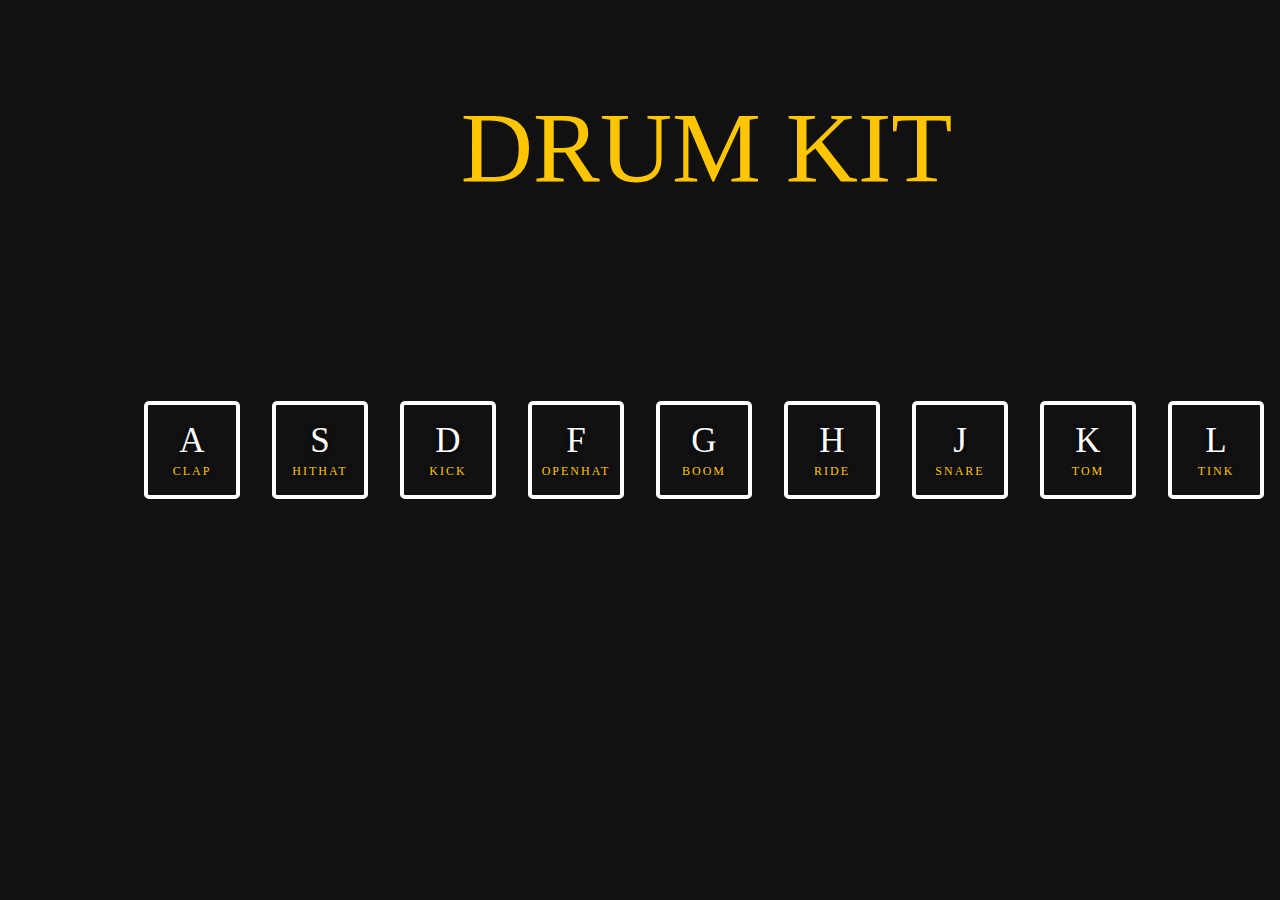
<file: project-01 Drum Kit/index.html>
<!DOCTYPE html>
<html lang="en">
<head>
    <meta charset="UTF-8">
    <meta name="viewport" content="width=device-width, initial-scale=1.0">
    <title>Drum kit 🥁</title>
    <link rel="stylesheet" href="style.css">
</head>
<body>
    <h1>Drum kit </h1>
    <div class="keys">
        <div data-key="65" class="key">
            <kbd>A</kbd>
            <span class="sound">clap</span>
        </div>
        <div data-key="83" class="key">
            <kbd>S</kbd>
            <span class="sound">hithat</span>
        </div>
        <div data-key="68" class="key">
            <kbd>D</kbd>
            <span class="sound">kick</span>
        </div>
        <div data-key="70" class="key">
            <kbd>F</kbd>
            <span class="sound">openhat</span>
        </div>
        <div data-key="71" class="key">
            <kbd>G</kbd>
            <span class="sound">boom</span>
        </div>
        <div data-key="72" class="key">
            <kbd>H</kbd>
            <span class="sound">ride</span>
        </div>
        <div data-key="74" class="key">
            <kbd>J</kbd>
            <span class="sound">snare</span>
        </div>
        <div data-key="75" class="key">
            <kbd>K</kbd>
            <span class="sound">tom</span>
        </div>
        <div data-key="76" class="key">
            <kbd>L</kbd>
            <span class="sound">tink</span>
        </div>
    </div>
    <audio data-key="65" src="./sounds/clap.wav"></audio>
    <audio data-key="83" src="./sounds/hipicolo.wav"></audio>
    <audio data-key="68" src="./sounds/ELKICK3.wav"></audio>
    <audio data-key="70" src="./sounds/lotom.wav"></audio>
    <audio data-key="71" src="./sounds/00s-damped-hip-hop-hat-one-shot-d-key-12-dLB.wav"></audio>
    <audio data-key="72" src="./sounds/909ride.wav"></audio>
    <audio data-key="74" src="./sounds/clean-snare-sample-a-key-06-oV5.wav"></audio>
    <audio data-key="75" src="./sounds/tom.wav"></audio>
    <audio data-key="76" src="./sounds/subtle-reverb-open-hi-hat-sound-a-key-02-xkq.wav"></audio>
    
    
    
    <script src="script.js"></script>
</body>
</html>
</file>
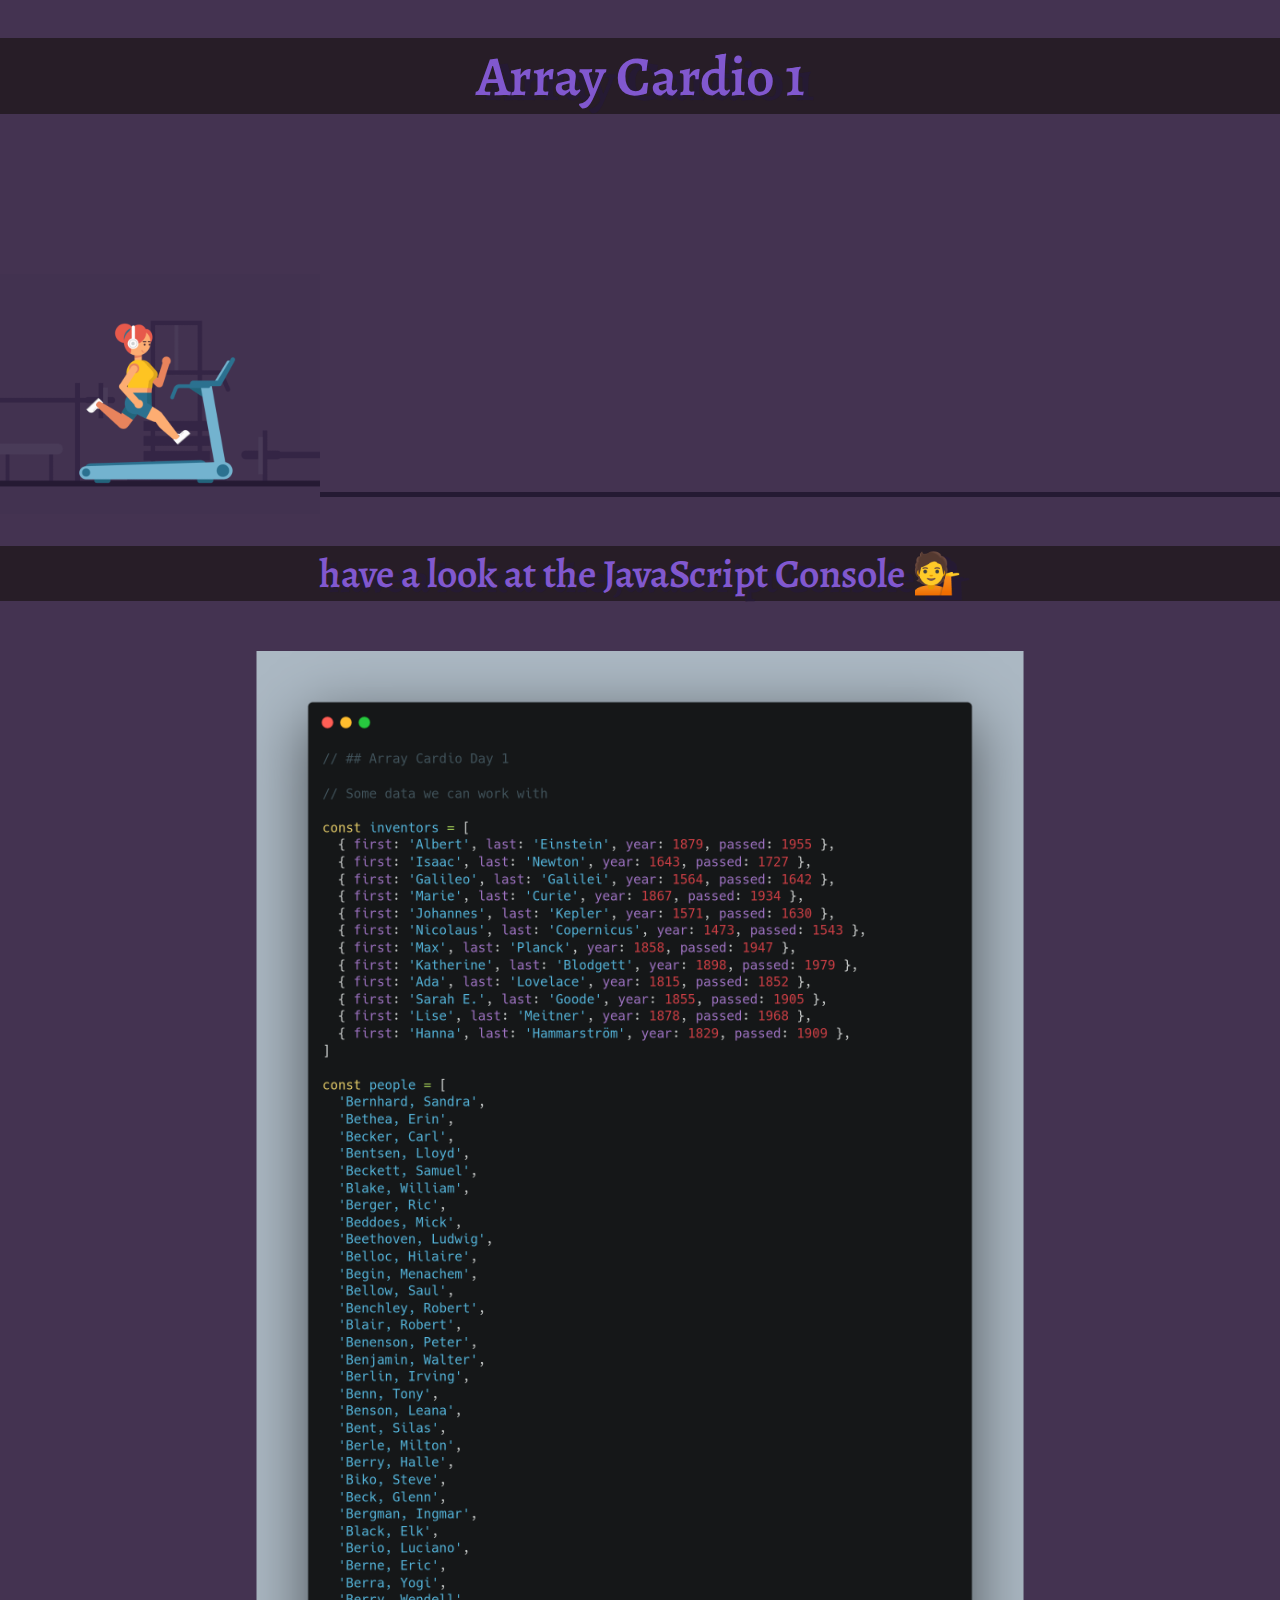
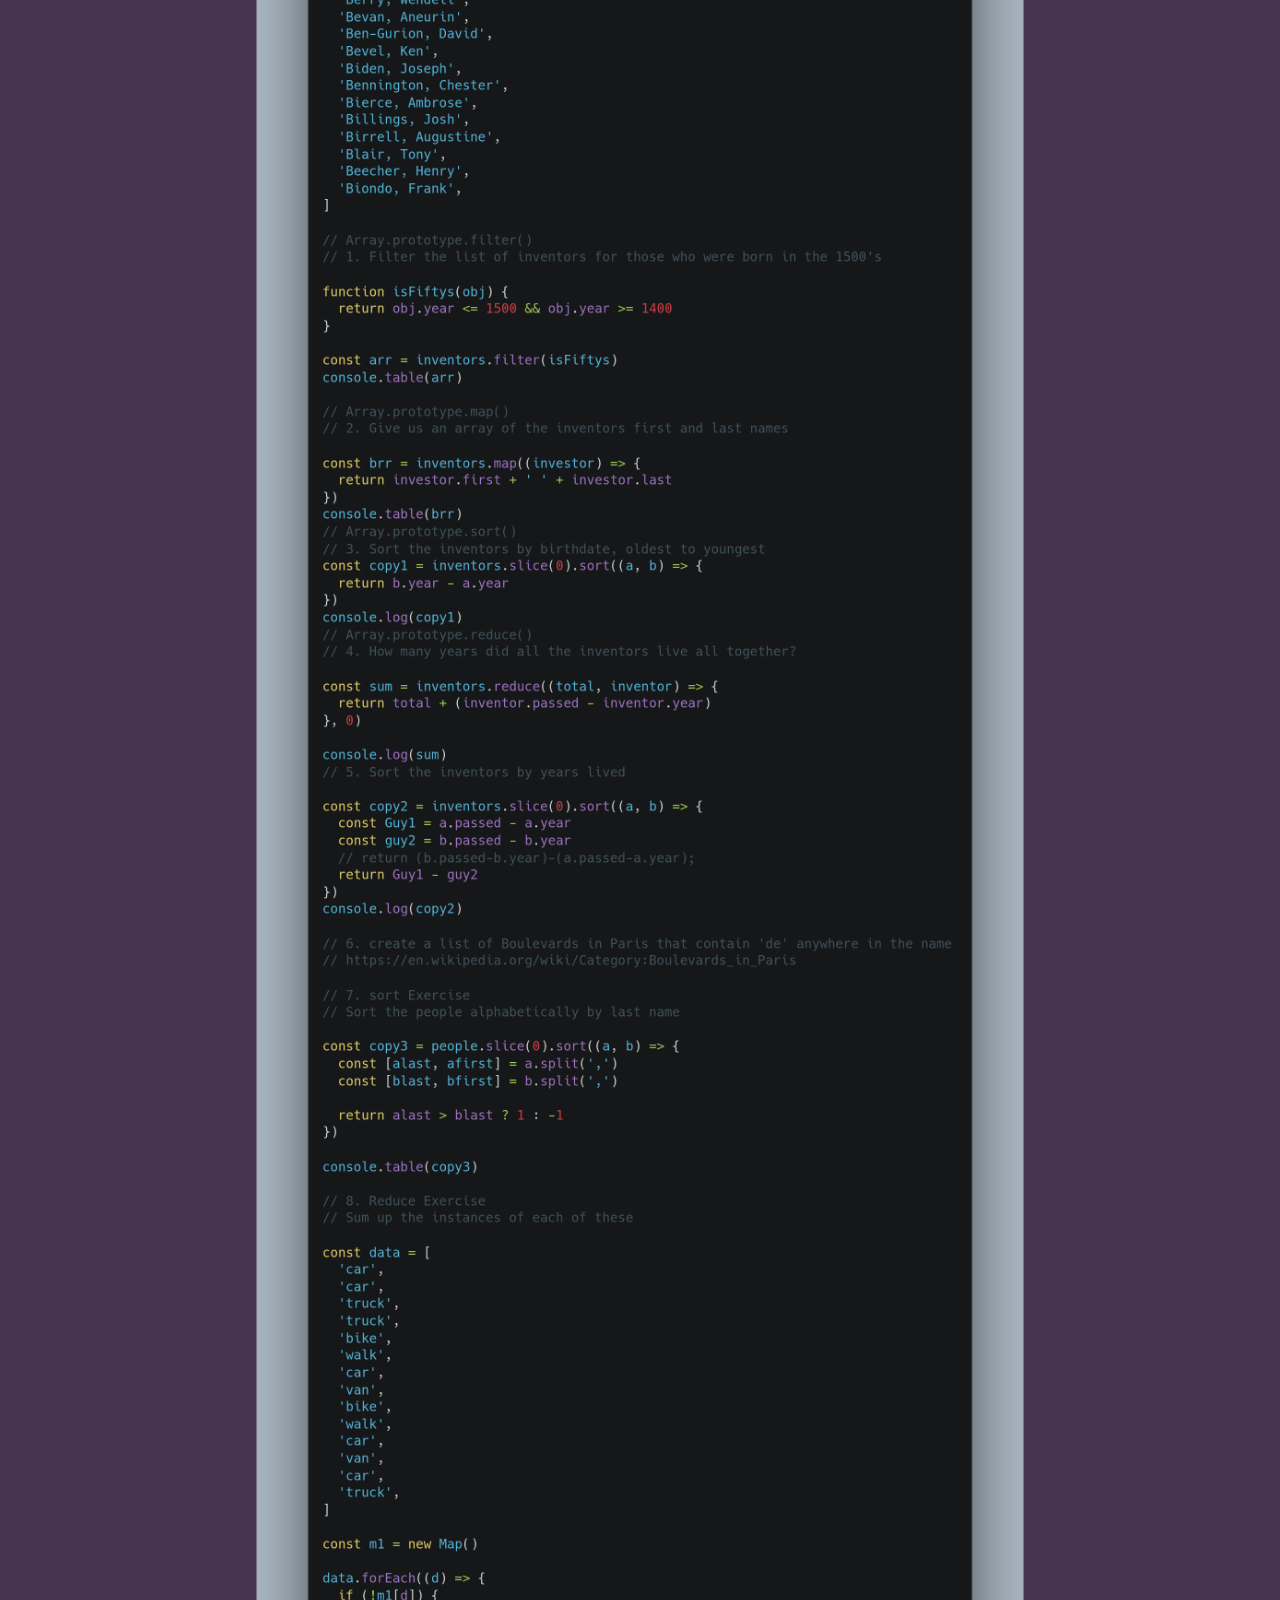
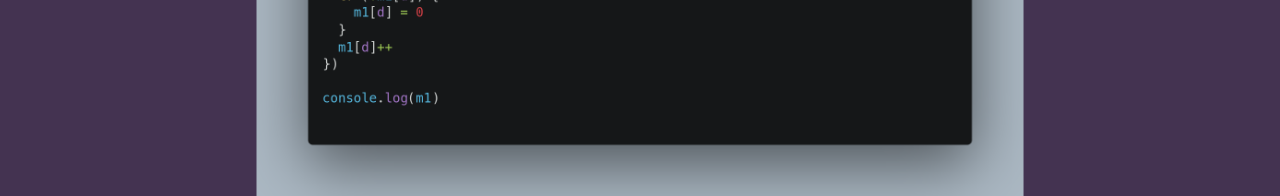
<file: project-04 Array Cardio/index.html>
<!DOCTYPE html>
<html lang="en">
<head>
    <meta charset="UTF-8">
    <meta name="viewport" content="width=device-width, initial-scale=1.0">
    <title>Array Cardio 1</title>
    <style>
        @import url('https://fonts.googleapis.com/css2?family=Alegreya:wght@600&display=swap');

        body{
            margin: 0;
            padding: 0;
            height: auto;
            width: 100%;
            background-color: #443351;
            color: #fff;
            font-family: 'Alegreya', serif;
        }
        .header{
            text-align: center;
            background-color: #271d27;
        }
        .header h1{
            /* color:#251A33; */
            color:#8158CF;
            font-weight: 600;
            font-size: 3.5rem;
            text-shadow: 10px 5px #251A33;
        }
        .content{
            margin-top: 160px;
            
        }
        .img1{
            width: 25%;
            animation-name: forward;
            animation-duration: 5s;
            animation-delay: 1s;
            animation-timing-function: ease-in-out;
            position: relative;
            animation-iteration-count:infinite;
            z-index: 2;
        }
        @keyframes forward {
            0%{
                left:0;
            }
            25%{
                left:25%;
            }50%{
                left:50%;
            }75%{
                left:75%;
            }100%{
                right:0%;
            }
        }
        .line{
            width: 100%;
            height: 5px;
            background-color: #251A33;
            position: absolute;
            z-index: 1;
            top:492px;
        }
        .spacer{
            text-align: center;
            background-color: #271d27;
        }
        .spacer h1{
            color:#8158CF;
            font-weight: 600;
            font-size: 2.5rem;
            text-shadow: 10px 5px #251A33;
        }
        .imgdiv{
            display: flex;
            justify-content: center;
            align-items: center;
            flex-wrap: wrap;
            margin-top: 50px;
        }
        .img2{
            width: 60%;
            height: auto;
        }
    </style>
    <script src="./script.js"></script>
</head>
<body>
    <div class="header">
        <h1>Array Cardio 1</h1>
    </div>
    <div class="content">
        <img class="img1" src="./Treadmill.gif" alt="">
        <div class="line"></div>
    </div>
    <div class="spacer">
        <h1>have a look at the JavaScript Console 💁</h1>
    </div>
    <div class="imgdiv">
        <img class="img2" src="./carbon.png" alt="">
    </div>
  
 
</body>
</html>
</file>
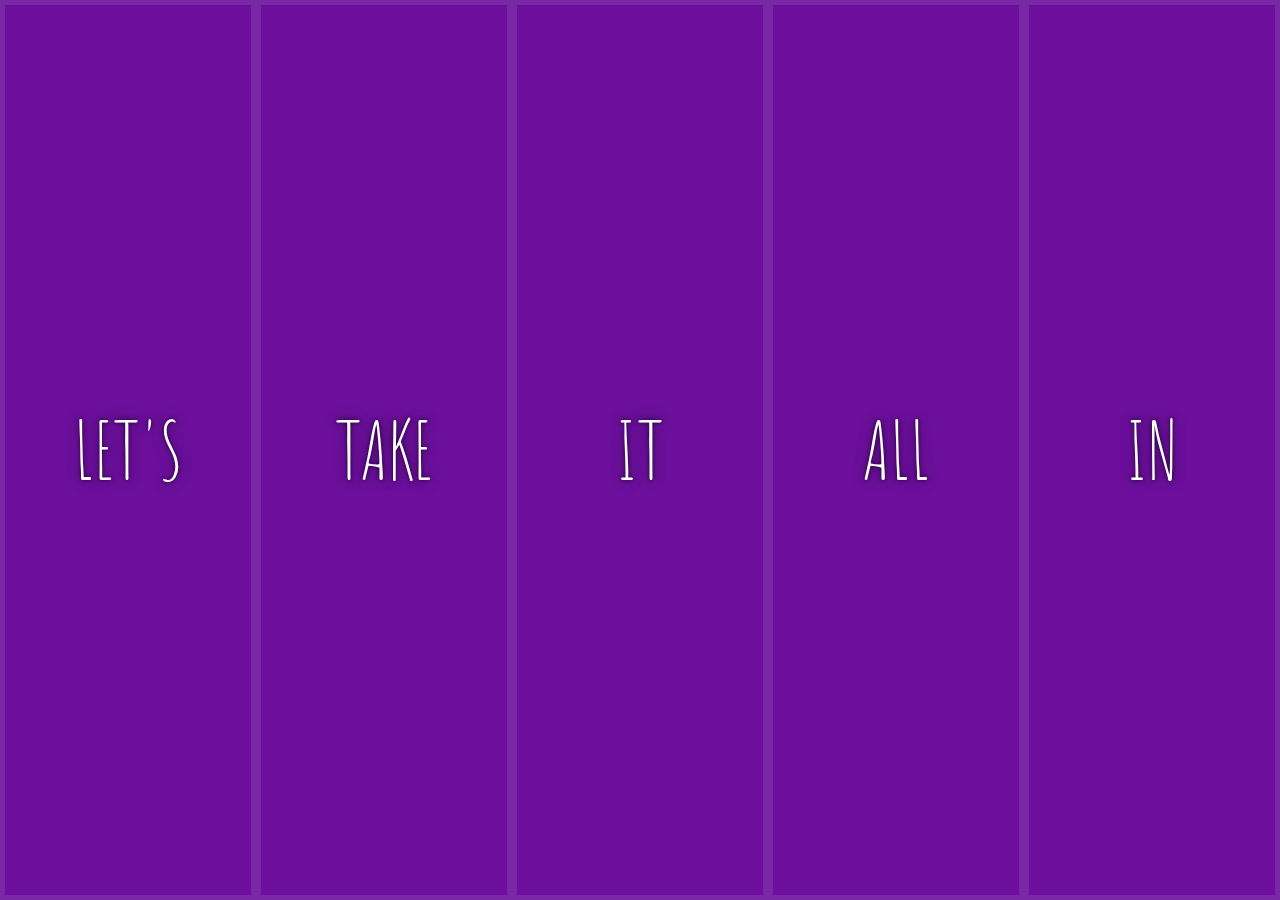
<file: project-05 Flex Galery/index.html>
<!DOCTYPE html>
<html lang="en">
<head>
  <meta charset="UTF-8">
  <title>Flex Panels 💪</title>
  <link href='https://fonts.googleapis.com/css?family=Amatic+SC' rel='stylesheet' type='text/css'>
  <link rel="icon" href="https://fav.farm/🔥" />
  <link rel="stylesheet" href="./style.css">
</head>
<body>
  <div class="panels">
    <div class="panel panel1">
      <p>Hey</p>
      <p>Let's</p>
      <p>Dance</p>
    </div>
    <div class="panel panel2">
      <p>Give</p>
      <p>Take</p>
      <p>Receive</p>
    </div>
    <div class="panel panel3">
      <p>Experience</p>
      <p>It</p>
      <p>Today</p>
    </div>
    <div class="panel panel4">
      <p>Give</p>
      <p>All</p>
      <p>You can</p>
    </div>
    <div class="panel panel5">
      <p>Life</p>
      <p>In</p>
      <p>Motion</p>
    </div>
  </div>

  <script>
    const panels = document.querySelectorAll('.panel');

    function toggleOpen() {
      this.classList.toggle('open');
    }

    function toggleActive(e) {
      if (e.propertyName.includes('flex')) {
        this.classList.toggle('open-active');
      }
    }

    panels.forEach(panel => panel.addEventListener('click', toggleOpen));

    panels.forEach(panel => panel.addEventListener('transitionend', toggleActive));

  </script>

</body>
</html>
</file>
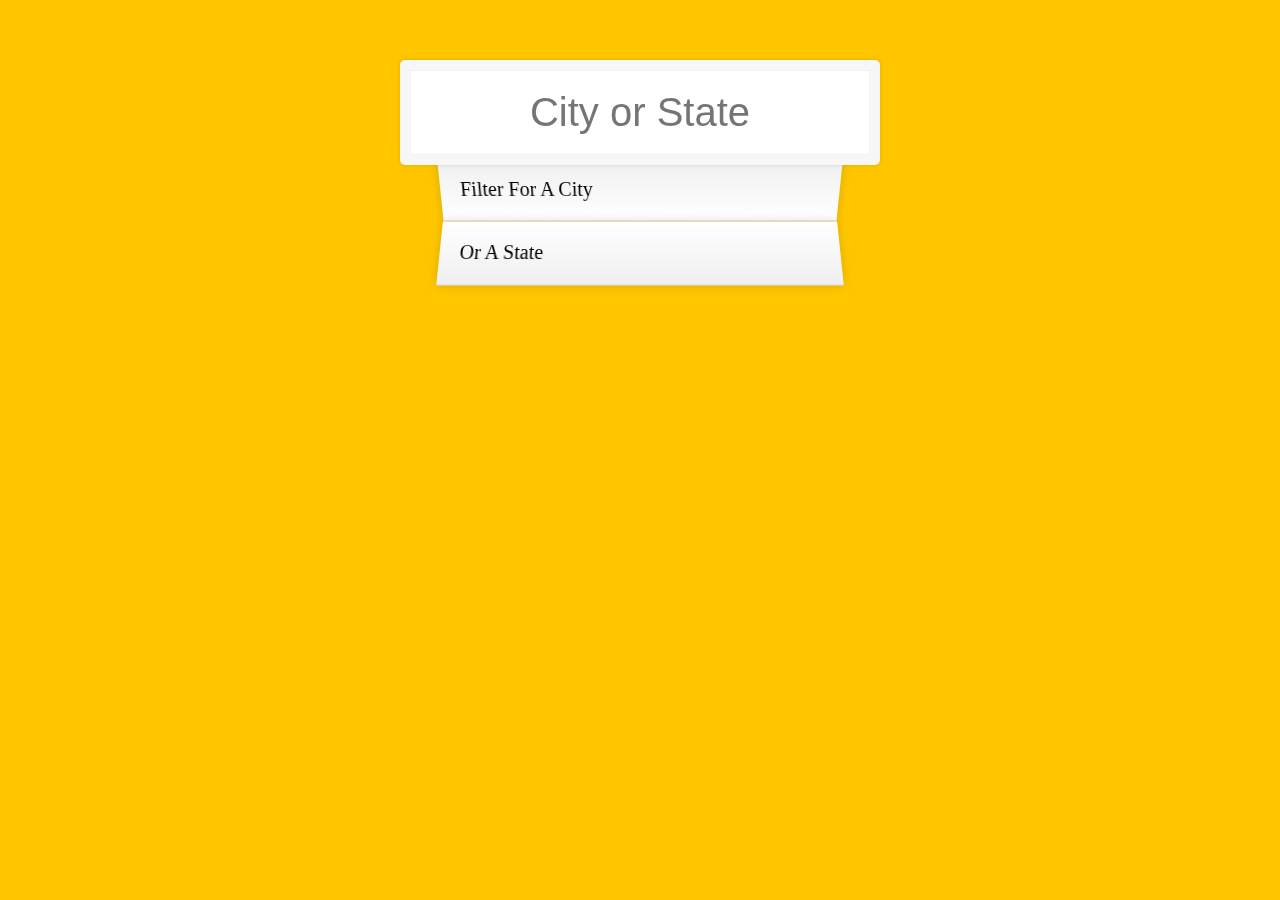
<file: project-06 Search/index.html>
<!DOCTYPE html>
<html lang="en">
<head>
    <meta charset="UTF-8">
    <meta name="viewport" content="width=device-width, initial-scale=1.0">
    <title>Search</title>
    <link rel="stylesheet" href="style.css">
    <link rel="icon" href="https://fav.farm/🔥" />
</head>
<body>

  <form class="search-form">
    <input type="text" class="search" placeholder="City or State">
    <ul class="suggestions">
      <li>Filter for a city</li>
      <li>or a state</li>
    </ul>
  </form>

    <script>
        const endpoint = 'https://gist.githubusercontent.com/Miserlou/c5cd8364bf9b2420bb29/raw/2bf258763cdddd704f8ffd3ea9a3e81d25e2c6f6/cities.json';

        const searchInput=document.querySelector('.search');
        const suggestions=document.querySelector('.suggestions');

        var cities=[];

        fetch(endpoint).then(blob => blob.json()).then((data) => {cities.push(...data)});

        

        function findMatches(inputText,cities){
            return cities.filter(place=>{
                const regex=new RegExp(inputText,'gi');
                return place.city.match(regex) || place.state.match(regex);
            });
        }


      function numberWithCommas(x) {
        return x.toString().replace(/\B(?=(\d{3})+(?!\d))/g, ",");
      }

        function displayMatches(){
          // console.log(this.value);
          const matchArray = findMatches(this.value,cities);

          const html1 = matchArray.map(place=>{
          const regex = new RegExp(this.value, "gi");
          const cityName = place.city.replace(regex,`<span class="hl">${this.value}</span>`);
          const stateName = place.state.replace(regex,`<span class="hl">${this.value}</span>`);
            
          return `
              <li>
                <span class="name">${cityName},${stateName}</span>
                <span>${numberWithCommas(place.population)}</span>
              </li>
            `;
          }).join('');

          suggestions.innerHTML=html1;
        }


        

        searchInput.addEventListener('change',displayMatches);
        searchInput.addEventListener('keyup',displayMatches);
    </script>
</body>
</html>
</file>
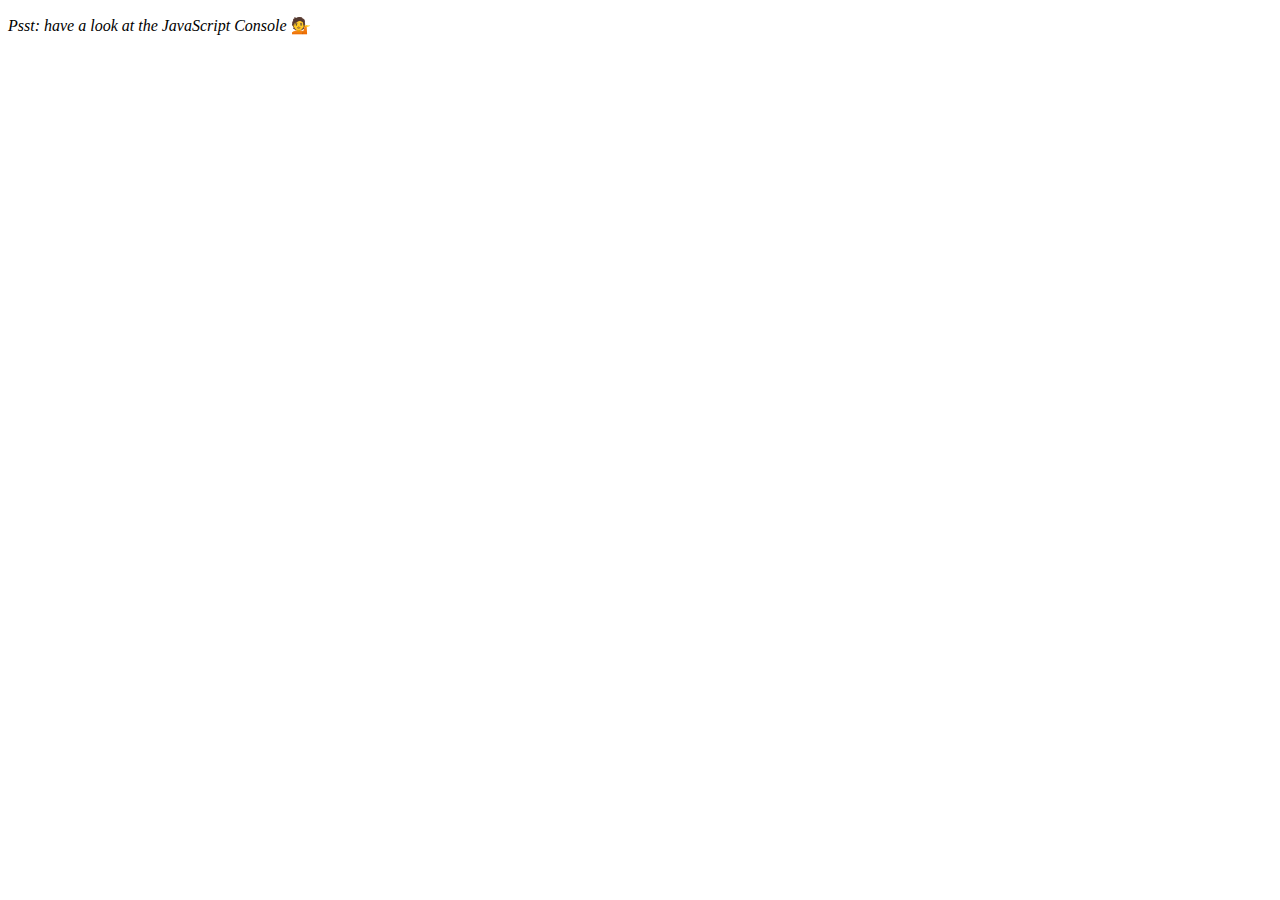
<file: project-07 Array Cardio 2/index.html>
<!DOCTYPE html>
<html lang="en">
<head>
  <meta charset="UTF-8">
  <title>Array Cardio 💪💪</title>
  <link rel="icon" href="https://fav.farm/🔥" />
</head>
<body>
  <p><em>Psst: have a look at the JavaScript Console</em> 💁</p>
  <script>
    // ## Array Cardio Day 2

    const people = [
      { name: 'Wes', year: 1988 },
      { name: 'Kait', year: 1986 },
      { name: 'Irv', year: 1970 },
      { name: 'Lux', year: 2015 }
    ];
  
    const comments = [
      { text: 'Love this!', id: 523423 },
      { text: 'Super good', id: 823423 },
      { text: 'You are the best', id: 2039842 },
      { text: 'Ramen is my fav food ever', id: 123523 },
      { text: 'Nice Nice Nice!', id: 542328 }
    ];

    // Some and Every Checks
    // Array.prototype.some() // is at least one person 19 or older?

    //some()
    //The some() method returns true (and stops)  if the function returns true for one of the array elements.
    //The some() method returns false if the function returns false for all of the array elements.

    const isAdult= people.some(function(person){
        const currentYear=(new Date()).getFullYear();
        // console.log(currentYear); //2023
        if(currentYear-person.year>=19){
          return true;
        }
    });

    console.log(isAdult);


    // Array.prototype.every() // is everyone 19 or older?


    //every()
    //The every() method returns true if the function returns true for all elements.
    //The every() method returns false if the function returns false for one element

    const isAdultAll= people.every(function(person){
        const currentYear=(new Date()).getFullYear();
        // console.log(currentYear); //2023
        if(currentYear-person.year>=19){
          return true;
        }
    });

    console.log(isAdultAll);


    // Array.prototype.find()
    // Find is like filter, but instead returns just the one you are looking for
    // find the comment with the ID of 823423


    const findAns=comments.find((comment)=>comment.id===823423);
    console.log(findAns);


    // Array.prototype.findIndex()
    // Find the comment with this ID
    // delete the comment with the ID of 823423

    const index=comments.findIndex(comment=>comment.id===823423);

    //to delete element from array
    // console.table(comments);
    comments.splice(1,1);
    //splice(start,index of being deleted element)
    // console.table(comments);
  </script>
</body>
</html>
</file>
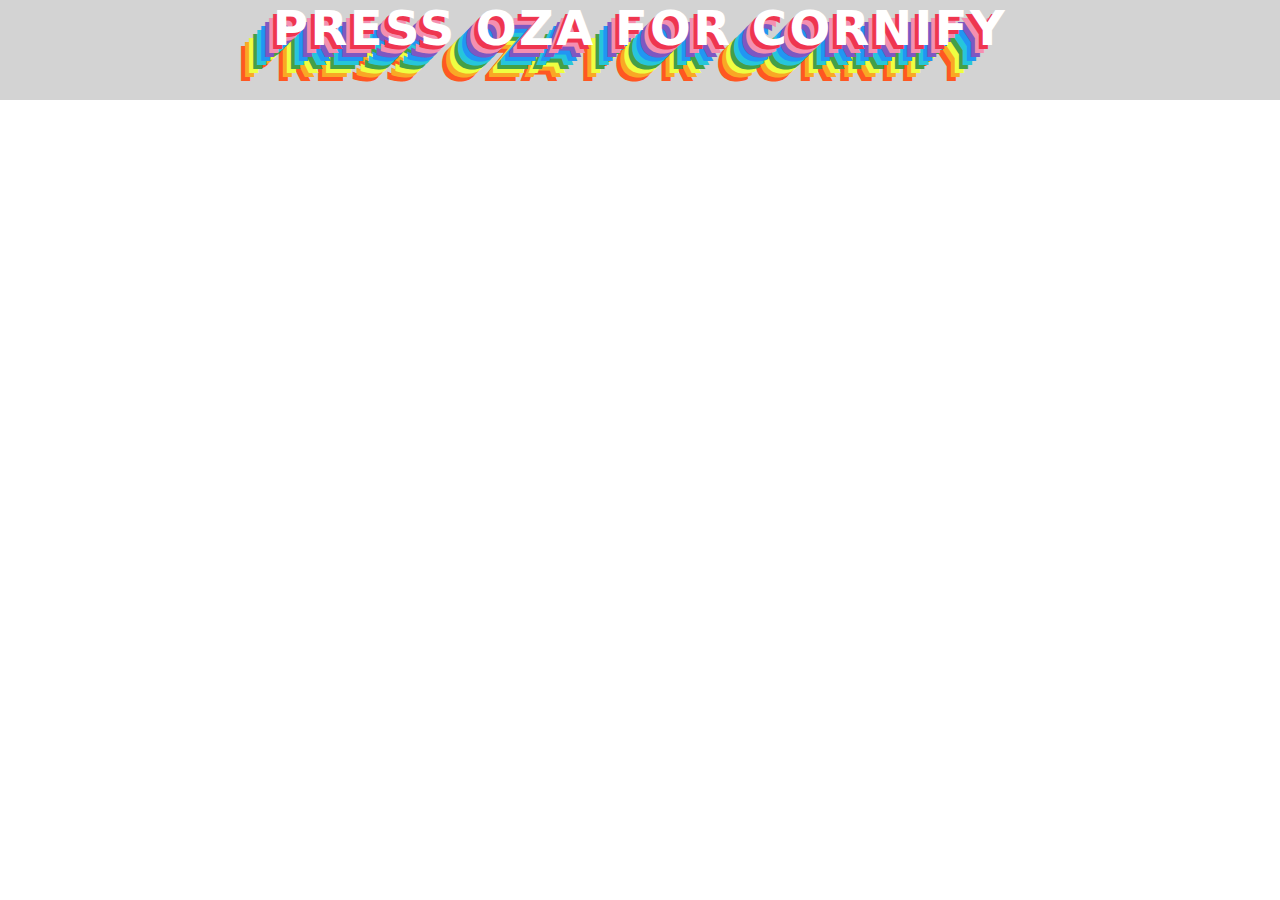
<file: project-12 Key Sequence/index.html>
<!DOCTYPE html>
<html lang="en">
<head>
    <meta charset="UTF-8">
    <meta name="viewport" content="width=device-width, initial-scale=1.0">
    <title>Key Detection</title>
    <script type="text/javascript" src="https://www.cornify.com/js/cornify.js"></script>
    <script src="./script.js" defer></script>
    <link rel="icon" href="https://fav.farm/☂️" />
    <link rel="stylesheet" href="./style.css">
</head>
<body>
    <div class="container">
        <h1>Press OZA for cornify</h1>
    </div>
</body>
</html>
</file>
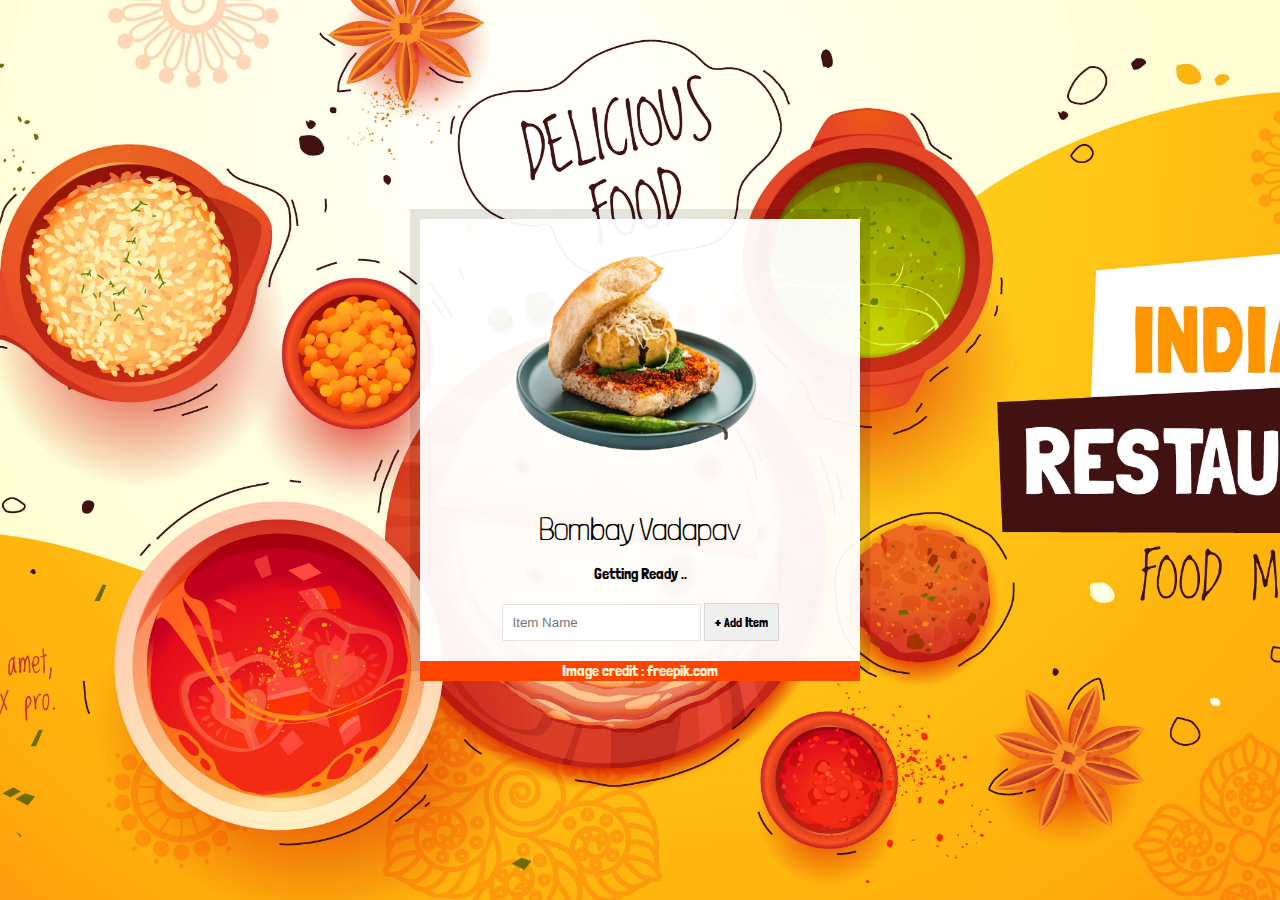
<file: project-15 LocalStorage/index.html>
<!DOCTYPE html>
<html lang="en">
<head>
  <meta charset="UTF-8">
  <title>LocalStorage</title>
  <link rel="stylesheet" href="style.css">
  <link rel="icon" href="https://fav.farm/🔥" />
  <script src="./script.js" defer></script>
  <link rel="preconnect" href="https://fonts.googleapis.com">
  <link rel="preconnect" href="https://fonts.gstatic.com" crossorigin>
  <link href="https://fonts.googleapis.com/css2?family=Londrina+Solid:wght@300&display=swap" rel="stylesheet">
</head>
<body>
<div class="wrapper">
    <img src="./cv-removebg-preview.png" alt="vadapav bolate" class="vadapav">
    <h2>Bombay Vadapav</h2>
    <p>Getting Ready ..</p>

    <!-- new items are added here -->
    <ul class="plates">
        <li>Loading Vadass...</li>
    </ul>

    <!-- form to add items -->
    <form class="add-items">
        <input type="text" name="item" placeholder="Item Name" required>
        <input type="submit" value="+ Add Item" style="font-family: 'Londrina Solid', cursive;">
    </form>
</div>
<footer>
    Image credit : <a href="http://freepik.com">freepik.com</a>
</footer>
</body>
</html>
</file>
<file: project-01 Drum Kit/style.css>
* {
    margin: 0;
    padding: 0;
    box-sizing: border-box;
    font-family: 'Gilroy';
  }
  
  html, body {
    height: 100%;
    width: 100%;
  }
  body{
    background-color: #111;
    
  }
  h1{
    color:#ffc600;
    position: absolute;
    top: 10%;
    left: 36%;
    text-transform: uppercase;
    font-weight: 400;
    font-size: 100px
  }
  .keys{
      min-height: 100vh;  
      background-color: #111;
      margin-left: 10%;
      display: flex;
      align-items: center;
      justify-items: center;
  }
  .key{
      border: 4px solid #fff;
      border-radius: 5px;
      overflow: hidden;
      margin: 1rem;
      font-size: 1rem;
      padding: 1rem .5rem;
      transition: all .05s;
      width: 100px;
      text-align: center;
      color: white;
      cursor: pointer;
      background: transparent;
      text-shadow: 0 0 5px black;
  }
  .playing{
      transform: scale(1);
      border-color: #ffc600;
      box-shadow: 0 0 10px #ffc600;
  
  }
  .sound{
  color: #ffc600;
  font-size: 12px;
  letter-spacing: 2px;
  text-transform: uppercase;
  }
  kbd{
      display: block;
      font-size: 35px;
  }
</file>
<file: project-05 Flex Galery/style.css>
html {
    box-sizing: border-box;
    background: #ffc600;
    font-family: 'helvetica neue';
    font-size: 20px;
    font-weight: 200;
  }
  
  body {
    margin: 0;
  }
  
  *, *:before, *:after {
    box-sizing: inherit;
  }
  
  .panels {
    min-height: 100vh;
    overflow: hidden;
    display: flex;
  }
  
  .panel {
    background: #6B0F9C;
    box-shadow: inset 0 0 0 5px rgba(255,255,255,0.1);
    color: white;
    text-align: center;
    align-items: center;
    /* Safari transitionend event.propertyName === flex */
    /* Chrome + FF transitionend event.propertyName === flex-grow */
    transition:
      font-size 0.7s cubic-bezier(0.61,-0.19, 0.7,-0.11),
      flex 0.7s cubic-bezier(0.61,-0.19, 0.7,-0.11),
      background 0.2s;
    font-size: 20px;
    background-size: cover;
    background-position: center;
    flex:1;
    display: flex;
    flex-direction: column;
    justify-content: center;
    align-items: center;
    
  }
  
  .panel1 { background-image:url(https://source.unsplash.com/gYl-UtwNg_I/1500x1500); }
  .panel2 { background-image:url(https://source.unsplash.com/rFKUFzjPYiQ/1500x1500); }
  .panel3 { background-image:url(https://images.unsplash.com/photo-1465188162913-8fb5709d6d57?ixlib=rb-0.3.5&q=80&fm=jpg&crop=faces&cs=tinysrgb&w=1500&h=1500&fit=crop&s=967e8a713a4e395260793fc8c802901d); }
  .panel4 { background-image:url(https://source.unsplash.com/ITjiVXcwVng/1500x1500); }
  .panel5 { background-image:url(https://source.unsplash.com/3MNzGlQM7qs/1500x1500); }
  
  /* Flex Children */
  .panel > * {
    margin: 0;
    width: 100%;
    transition: transform 0.5s;
    
    flex:1 0 auto;
    display: flex;
    justify-content: center;
    align-items: center;
  }
  
  .panel > *:first-child{
      transform:translateY(-100%);
  }
  
  .panel.open-active > *:first-child{
      transform:translateY(0);
  }
  
  
  .panel > *:last-child{
      transform:translateY(100%);
  }
  
  .panel.open-active > *:last-child{
      transform:translateY(0);
  }
  
  .panel p {
    text-transform: uppercase;
    font-family: 'Amatic SC', cursive;
    text-shadow: 0 0 4px rgba(0, 0, 0, 0.72), 0 0 14px rgba(0, 0, 0, 0.45);
    font-size: 2em;
  }
  
  .panel p:nth-child(2) {
    font-size: 4em;
  }
  
  .panel.open {
    font-size: 40px;
    flex:5;
  }
  
  @media only screen and (max-width: 600px) {
    .panel p {
      font-size: 1em;
    }
  }
</file>
<file: project-06 Search/style.css>
html {
    box-sizing: border-box;
    background: #ffc600;
    font-family: 'helvetica neue';
    font-size: 20px;
    font-weight: 200;
  }
  
  *, *:before, *:after {
    box-sizing: inherit;
  }
  
  input {
    width: 100%;
    padding: 20px;
  }
  
  .search-form {
    max-width: 400px;
    margin: 50px auto;
  }
  
  input.search {
    margin: 0;
    text-align: center;
    outline: 0;
    border: 10px solid #F7F7F7;
    width: 120%;
    left: -10%;
    position: relative;
    top: 10px;
    z-index: 2;
    border-radius: 5px;
    font-size: 40px;
    box-shadow: 0 0 5px rgba(0, 0, 0, 0.12), inset 0 0 2px rgba(0, 0, 0, 0.19);
  }
  
  .suggestions {
    margin: 0;
    padding: 0;
    position: relative;
    /*perspective: 20px;*/
  }
  
  .suggestions li {
    background: white;
    list-style: none;
    border-bottom: 1px solid #D8D8D8;
    box-shadow: 0 0 10px rgba(0, 0, 0, 0.14);
    margin: 0;
    padding: 20px;
    transition: background 0.2s;
    display: flex;
    justify-content: space-between;
    text-transform: capitalize;
  }
  
  .suggestions li:nth-child(even) {
    transform: perspective(100px) rotateX(3deg) translateY(2px) scale(1.001);
    background: linear-gradient(to bottom,  #ffffff 0%,#EFEFEF 100%);
  }
  
  .suggestions li:nth-child(odd) {
    transform: perspective(100px) rotateX(-3deg) translateY(3px);
    background: linear-gradient(to top,  #ffffff 0%,#EFEFEF 100%);
  }
  
  span.population {
    font-size: 15px;
  }
  
  .hl {
    background: #ffc600;
  }

  ::selection{
    color: #000;
    background-color: rgba(90, 179, 90, 0.699);
  }
</file>
<file: project-12 Key Sequence/style.css>
body{
    font-family: system-ui, -apple-system, BlinkMacSystemFont, 'Segoe UI', Roboto, Oxygen, Ubuntu, Cantarell, 'Open Sans', 'Helvetica Neue', sans-serif;
    margin: 0;
    padding: 0;
}
h1{
    text-align: center;
    margin-top: 0px;
    margin-bottom: 50px;
    text-align: center;
    font-size: 3rem;
    letter-spacing: 0.15rem;
    text-transform: uppercase;
    color: #fff;
    text-shadow: -4px 4px #ef3550,
               -8px 8px #f48fb1,
               -12px 12px #7e57c2,
               -16px 16px #2196f3,
               -20px 20px #26c6da,
               -24px 24px #43a047,
               -28px 28px #eeff41,
               -32px 32px #f9a825,
               -36px 36px #ff5722;

               
            }
.container{
    background-color: lightgray;
    height: 100px;
}
</file>
<file: project-15 LocalStorage/style.css>
html {
  box-sizing: border-box;
  background: url("./5753403.jpg") center no-repeat;
  background-size: cover;
  min-height: 100vh;
  display: flex;
  justify-content: center;
  align-items: center;
  text-align: center;
  font-family: 'Londrina Solid', cursive;
}

*,
*:before,
*:after {
  box-sizing: inherit;
}

svg {
  fill: white;
  background: rgba(0, 0, 0, 0.1);
  padding: 20px;
  border-radius: 50%;
  width: 200px;
  margin-bottom: 50px;
}

.wrapper {
  padding: 20px;
  max-width: 450px;
  background: rgba(255, 255, 255, 0.95);
  box-shadow: 0 0 0 10px rgba(0, 0, 0, 0.1);
}
.vadapav{
  
  width:400px;
}

h2 {
  text-align: center;
  margin: 0;
  font-weight: 200;
  font-size: 2rem;
}

.plates {
  margin: 0;
  padding: 0;
  text-align: left;
  list-style: none;
}

.plates li {
  border-bottom: 1px solid rgba(0, 0, 0, 0.2);
  padding: 10px 0;
  font-weight: 100;
  display: flex;
}

.plates label {
  flex: 1;
  cursor: pointer;
}

.plates input {
  display: none;
  font-family: 'Londrina Solid', cursive;
}

.plates input + label:before {
  content: "⬜️";
  margin-right: 10px;
}

.plates input:checked + label:before {
  content: "🍔";
}

.add-items {
  margin-top: 20px;
}

.add-items input {
  padding: 10px;
  outline: 0;
  border: 1px solid rgba(0, 0, 0, 0.1);
}

footer{
  align-self: flex-end;
  height: 20px;
  background-color: orangered;
  color: beige;
}

footer a{
  text-decoration: none;
  color: beige;
}
</file>
